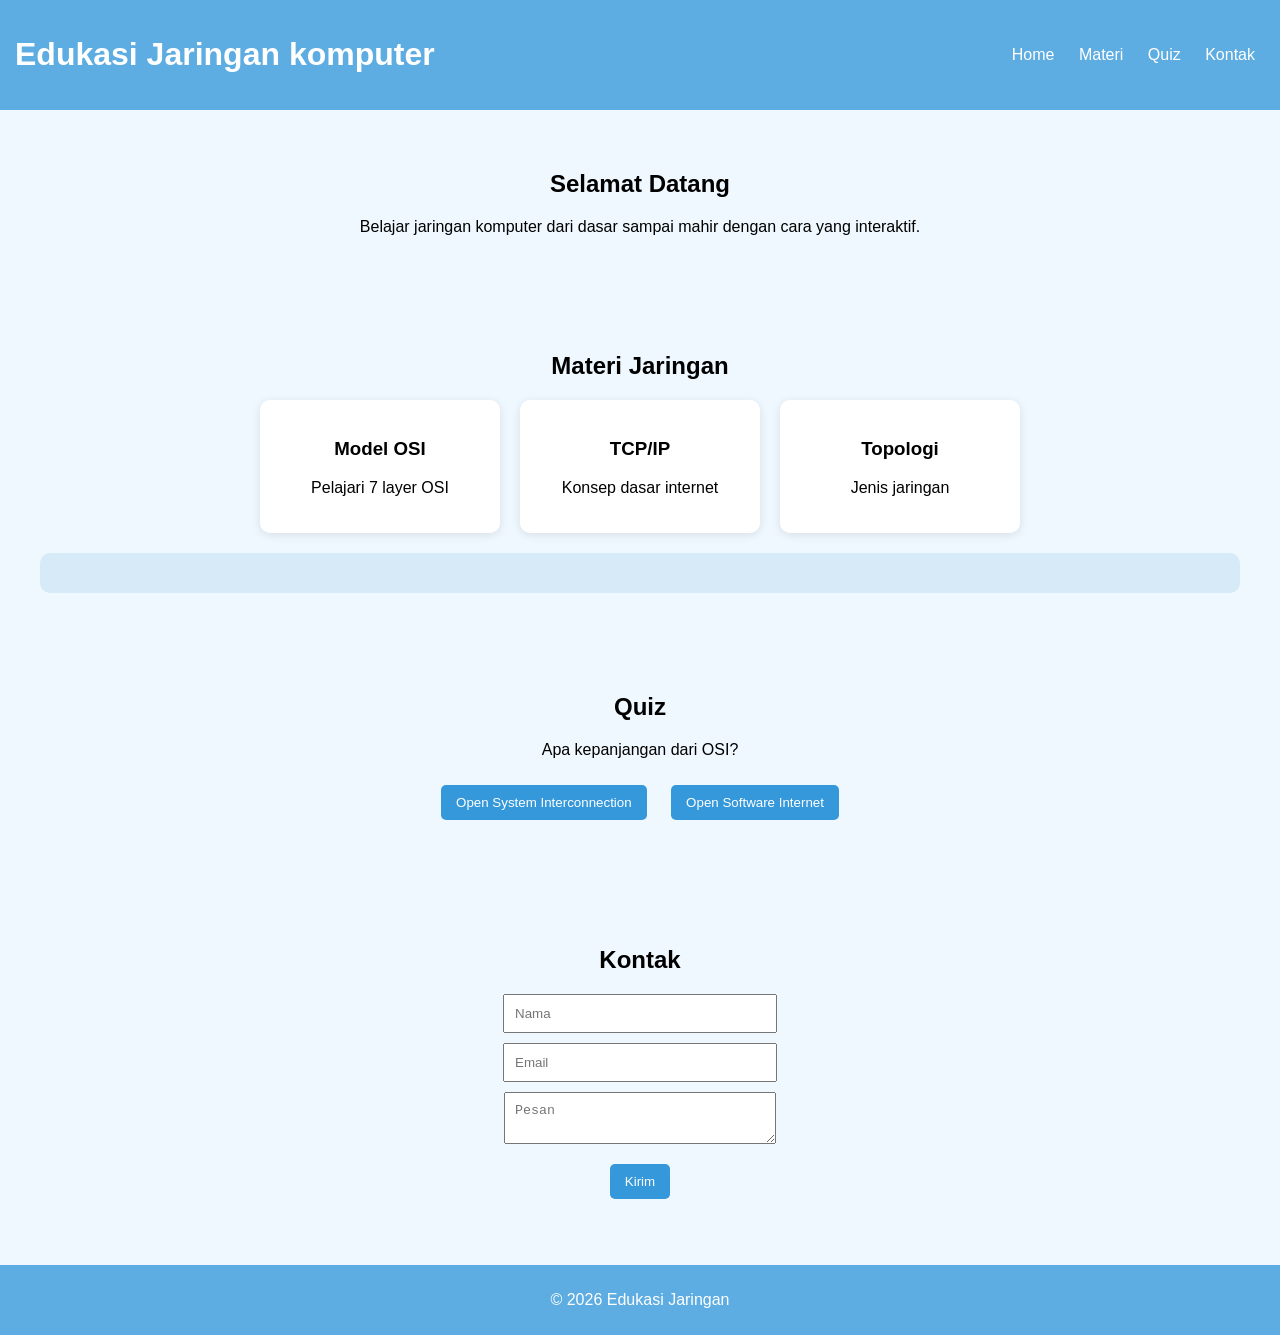
<file: edukasi.html>
<!DOCTYPE html>
<html lang="id">
<head>
    <meta charset="UTF-8">
    <meta name="viewport" content="width=device-width, initial-scale=1.0">
    <title>Edukasi Jaringan</title>

    <style>
        body {
            font-family: Arial, sans-serif;
            margin: 0;
            background: #f0f8ff;
        }

        header {
            background: #5dade2;
            color: white;
            padding: 15px;
            display: flex;
            justify-content: space-between;
            align-items: center;
        }

        nav a {
            color: white;
            margin: 0 10px;
            text-decoration: none;
        }

        .section {
            padding: 40px;
            text-align: center;
        }

        .card-container {
            display: flex;
            justify-content: center;
            gap: 20px;
            flex-wrap: wrap;
        }

        .card {
            background: white;
            padding: 20px;
            border-radius: 10px;
            box-shadow: 0 2px 10px rgba(0,0,0,0.1);
            cursor: pointer;
            width: 200px;
            transition: 0.3s;
        }

        .card:hover {
            transform: scale(1.05);
        }

        .detail-box {
            margin-top: 20px;
            padding: 20px;
            background: #d6eaf8;
            border-radius: 10px;
        }

        button {
            margin: 10px;
            padding: 10px 15px;
            border: none;
            background: #3498db;
            color: white;
            border-radius: 5px;
            cursor: pointer;
        }

        button:hover {
            background: #2e86c1;
        }

        form input, form textarea {
            display: block;
            margin: 10px auto;
            padding: 10px;
            width: 250px;
        }

        footer {
            background: #5dade2;
            color: white;
            text-align: center;
            padding: 10px;
        }
    </style>
</head>
<body>

<header>
    <h1>Edukasi Jaringan komputer</h1>
    <nav>
        <a href="#home">Home</a>
        <a href="#materi">Materi</a>
        <a href="#quiz">Quiz</a>
        <a href="#kontak">Kontak</a>
    </nav>
</header>

<section id="home" class="section">
    <h2>Selamat Datang</h2>
    <p>Belajar jaringan komputer dari dasar sampai mahir dengan cara yang interaktif.</p>
</section>

<section id="materi" class="section">
    <h2>Materi Jaringan</h2>
    <div class="card-container">
        <div class="card" onclick="showDetail('osi')">
            <h3>Model OSI</h3>
            <p>Pelajari 7 layer OSI</p>
        </div>
        <div class="card" onclick="showDetail('tcp')">
            <h3>TCP/IP</h3>
            <p>Konsep dasar internet</p>
        </div>
        <div class="card" onclick="showDetail('topologi')">
            <h3>Topologi</h3>
            <p>Jenis jaringan</p>
        </div>
    </div>

    <div id="detail" class="detail-box"></div>
</section>

<section id="quiz" class="section">
    <h2>Quiz</h2>
    <p>Apa kepanjangan dari OSI?</p>
    <button onclick="checkAnswer('a')">Open System Interconnection</button>
    <button onclick="checkAnswer('b')">Open Software Internet</button>
    <p id="result"></p>
</section>

<section id="kontak" class="section">
    <h2>Kontak</h2>
    <form onsubmit="submitForm(event)">
        <input type="text" placeholder="Nama" required>
        <input type="email" placeholder="Email" required>
        <textarea placeholder="Pesan" required></textarea>
        <button type="submit">Kirim</button>
    </form>
    <p id="formResult"></p>
</section>

<footer>
    <p>&copy; 2026 Edukasi Jaringan</p>
</footer>

<script>
    function showDetail(type) {
        let content = '';

        if (type === 'osi') {
            content = 'OSI adalah model jaringan dengan 7 layer: Physical, Data Link, Network, Transport, Session, Presentation, Application.';
        } else if (type === 'tcp') {
            content = 'TCP/IP adalah protokol utama internet yang terdiri dari 4 layer utama.';
        } else if (type === 'topologi') {
            content = 'Topologi jaringan meliputi star, bus, ring, dan mesh.';
        }

        document.getElementById('detail').innerText = content;
    }

    function checkAnswer(answer) {
        const result = document.getElementById('result');
        if (answer === 'a') {
            result.innerText = 'Benar!';
        } else {
            result.innerText = 'Salah!';
        }
    }

    function submitForm(e) {
        e.preventDefault();
        document.getElementById('formResult').innerText = 'Pesan berhasil dikirim!';
    }
</script>

</body>
</html>
</file>
